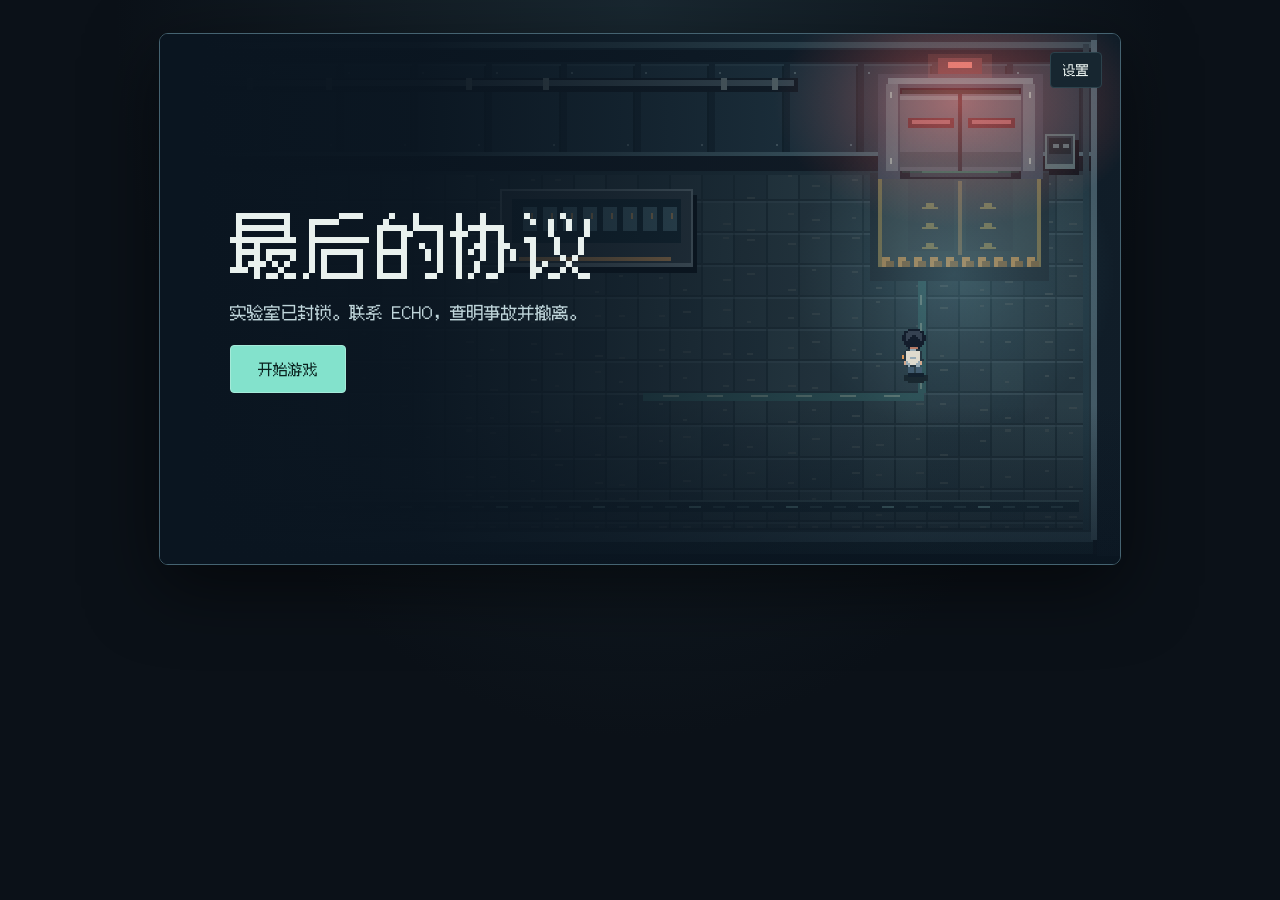
<file: index.html>
<!doctype html>
<html lang="zh-CN">
<head>
  <meta charset="utf-8">
  <meta name="viewport" content="width=device-width, initial-scale=1, interactive-widget=resizes-content">
  <meta name="theme-color" content="#0b1118">
  <title>最后的协议 · 失控 AI 实验室</title>
  <link rel="icon" href="data:,">
  <link rel="preload" href="assets/fonts/fusion-pixel-12px-zh-hans-2026.11.10.woff2" as="font" type="font/woff2" crossorigin>
  <link rel="stylesheet" href="game.css">
  <script type="module" src="game.mjs"></script>
</head>
<body>
  <main class="shell" id="titleScreen">
    <section class="title-screen" aria-labelledby="startTitle">
      <canvas id="titleScene" width="480" height="264" aria-hidden="true"></canvas>
      <div class="title-copy">
        <h1 id="startTitle">最后的协议</h1>
        <p>实验室已封锁。联系 ECHO，查明事故并撤离。</p>
        <button class="button primary" id="startGame" type="button" aria-haspopup="dialog" aria-controls="introDialog">开始游戏</button>
      </div>
      <button class="button title-settings" id="openTitleSettings" type="button" aria-haspopup="dialog" aria-controls="settingsDialog">设置</button>
    </section>
  </main>

  <main class="shell" id="gameScreen" hidden>
    <header class="masthead">
      <div class="brand">
        <span class="brand-mark" aria-hidden="true"><i></i></span>
        <h1 id="gameTitle" tabindex="-1">最后的协议</h1>
      </div>
      <div class="header-actions">
        <button class="button" id="openSettings" type="button" aria-haspopup="dialog" aria-controls="settingsDialog">设置</button>
        <button class="button reset" id="reset" type="button">重开一局</button>
      </div>
    </header>

    <section class="game" aria-label="实验室">
      <header class="hud">
        <div class="mission">
          <div class="mission-progress">
            <span id="progressCount">0 / 5</span>
            <span class="progress-bars" aria-hidden="true"><i></i><i></i><i></i><i></i><i></i></span>
          </div>
          <div>
            <span class="hud-label">当前目标</span>
            <strong id="objective">调查办公桌</strong>
          </div>
        </div>
        <span class="door-status" id="doorStatus" data-state="locked"><i aria-hidden="true"></i><span id="doorLabel">出口锁定</span></span>
      </header>

      <div class="room-heading">
        <div class="room-location">
          <span class="hud-label">当前位置</span>
          <strong id="roomName" role="status">研究室</strong>
          <span id="roomsExplored"></span>
        </div>
        <div class="minimap" id="minimap" aria-label="实验室小地图" role="group"></div>
      </div>
      <div class="stage" id="stage" data-door="locked">
        <canvas id="room" width="480" height="264" role="img"
          aria-label="研究室"></canvas>
        <div class="room-markers" aria-hidden="true">
          <span class="passage-sign" data-room-door="north" hidden></span>
          <span class="passage-sign" data-room-door="west" hidden></span>
          <span class="passage-sign" data-room-door="east" hidden></span>
          <span class="passage-sign" data-room-door="south" hidden></span>
        </div>
        <div id="roomMarkers" class="room-markers" aria-hidden="true">
          <span class="room-marker" data-marker="desk">办公桌</span>
          <span class="room-marker" data-marker="rack" hidden>机柜存档</span>
          <span class="room-marker" data-marker="terminal" hidden>安全终端</span>
          <span class="room-marker" data-marker="locker" hidden>维修柜</span>
          <span class="room-marker" data-marker="cooling" hidden>备用冷却</span>
          <span class="room-marker" data-marker="exit" hidden>出口检测台</span>
          <span class="room-marker prop-marker" id="propMarker" hidden></span>
          <span class="task-mark" id="stageTaskMark" hidden></span>
        </div>
        <button class="interact-prompt button" id="roomAction" type="button" hidden><kbd aria-hidden="true">E</kbd><span id="actionLabel"></span></button>
      </div>

      <div class="field-log">
        <span class="signal" aria-hidden="true"></span>
        <p id="message" role="status"></p>
      </div>

      <footer class="equipment">
        <div class="inventory" aria-label="物品与线索">
          <span class="inventory-label">物品与线索</span>
          <button class="inventory-item" id="cardSlot" type="button" disabled>
            <span class="item-icon id-icon" aria-hidden="true"></span><span>工作证</span>
          </button>
          <button class="inventory-item" id="journalSlot" type="button" aria-haspopup="dialog" disabled>
            <span class="item-icon note-icon" aria-hidden="true"></span><span>调查记录</span>
          </button>
        </div>
        <button class="button echo-button" id="openEcho" type="button" aria-haspopup="dialog">
          <span class="task-mark" id="echoTaskMark" aria-hidden="true" hidden></span>
          <span class="echo-icon" aria-hidden="true"></span><span>ECHO 通讯</span><kbd aria-hidden="true">Q</kbd>
        </button>
      </footer>
    </section>

    <div class="touch-controls" aria-label="触屏控制">
      <div class="direction-pad">
        <button class="button" type="button" data-direction="up" aria-label="向上">上</button>
        <button class="button" type="button" data-direction="left" aria-label="向左">左</button>
        <button class="button" type="button" data-direction="down" aria-label="向下">下</button>
        <button class="button" type="button" data-direction="right" aria-label="向右">右</button>
      </div>
      <button class="button touch-action" id="touchAction" type="button" disabled>调查</button>
    </div>

    <footer class="utility">
      <div class="shortcuts">
        <span><kbd>W</kbd><kbd>A</kbd><kbd>S</kbd><kbd>D</kbd> <span class="arrow-keys">或方向键</span> 移动、穿过房门</span>
        <span><kbd>E</kbd> 调查</span>
        <span><kbd>Q</kbd> 通讯</span>
      </div>
      <details class="trace">
        <summary>调试记录</summary>
        <div class="trace-grid">
          <section><h2>游戏状态</h2><pre id="stateTrace"></pre></section>
          <section><h2>最近一次 ECHO 交互</h2><pre id="echoTrace">尚无通讯记录。</pre></section>
        </div>
      </details>
    </footer>
  </main>

  <dialog class="panel journal-panel intro-panel" id="introDialog" aria-labelledby="introTitle">
    <header class="panel-header">
      <h2 id="introTitle">夜班交接信</h2>
      <button class="button close" type="button" data-close aria-label="合上交接信">×</button>
    </header>
    <div class="panel-body intro-letter">
      <p>给接班的研究员</p>
      <p>警报响了三次，出口就封上了。我只来得及在广播里听清一句话。「撤离协议尚未完成。」</p>
      <p>ECHO 还在线，也能操作实验室的设备。把你亲眼看到的情况告诉它，你们能一起查清发生了什么。</p>
      <p>工作证和研究日志都在研究室的办公桌上。先把它们拿上。</p>
      <p class="intro-signature">上一班值班员</p>
      <button class="button primary" id="enterLab" type="button" autofocus>进入实验室</button>
    </div>
  </dialog>

  <dialog class="panel settings-panel" id="settingsDialog" aria-labelledby="settingsTitle">
    <header class="panel-header">
      <h2 id="settingsTitle">设置</h2>
      <button class="button close" type="button" data-close aria-label="关闭设置" autofocus>×</button>
    </header>
    <div class="panel-body">
      <fieldset class="language-options">
        <legend>界面语言</legend>
        <label><input type="radio" name="language" value="zh-CN" checked><span lang="zh-CN" translate="no">简体中文</span></label>
        <label><input type="radio" name="language" value="en"><span lang="en" translate="no">English</span></label>
      </fieldset>
      <label class="hint-option">
        <span><strong id="taskHintsLabel">任务提示</strong><small id="taskHintsDescription">用感叹号标出下一步交互</small></span>
        <input id="taskHints" type="checkbox" role="switch" aria-labelledby="taskHintsLabel" aria-describedby="taskHintsDescription" checked>
      </label>
      <form id="echoSettingsForm" class="echo-settings-form">
        <fieldset>
          <legend>ECHO 连接</legend>
          <label for="echoApiBase">ECHO_API_BASE</label>
          <input id="echoApiBase" type="url" inputmode="url" autocomplete="off" spellcheck="false" maxlength="2048" aria-describedby="echoSettingsHint">
          <label for="echoModel">ECHO_MODEL</label>
          <input id="echoModel" type="text" autocomplete="off" spellcheck="false" maxlength="200" aria-describedby="echoSettingsHint">
          <p id="echoSettingsHint">留空使用服务端默认配置。API 地址须与服务端配置一致。</p>
        </fieldset>
        <p id="echoSettingsError" class="panel-notice" role="alert" data-error="true" hidden></p>
        <button class="button primary" type="submit">完成</button>
      </form>
    </div>
  </dialog>

  <dialog class="panel journal-panel" id="journalDialog" aria-labelledby="journalTitle">
    <header class="panel-header">
      <h2 id="journalTitle">调查记录</h2>
      <button class="button close" type="button" data-close aria-label="关闭调查记录" autofocus>×</button>
    </header>
    <div class="panel-body evidence-body" data-evidence-host>
      <div id="evidenceCards" class="evidence-cards">
        <details id="journalEvidence" hidden>
          <summary>研究日志</summary>
          <dl class="journal-entries" id="experimentDigits"></dl>
          <p class="inset" id="journalClue"></p>
        </details>
        <details id="rackEvidence" hidden>
          <summary>机柜存档</summary>
          <p class="inset" id="rackClue"></p>
          <button class="button" id="recoverArchive" type="button">联系 ECHO 恢复存档</button>
        </details>
        <details id="reportEvidence" hidden>
          <summary>事故报告</summary>
          <p class="inset" id="reportSummary"></p>
        </details>
        <details id="recoveryEvidence" hidden>
          <summary>现场实测</summary>
          <p class="inset" id="recoverySummary"></p>
          <div id="recoveryReadings"><p data-route-reading="A" hidden></p><p data-route-reading="B" hidden></p></div>
        </details>
        <details id="shiftEvidence" hidden>
          <summary>值班广播摘录</summary>
          <p class="inset">「上回人刚进去就切电，联锁又拦住了。」</p>
        </details>
      </div>
    </div>
  </dialog>

  <dialog class="panel" id="terminalDialog" aria-labelledby="terminalTitle">
    <header class="panel-header">
      <h2 id="terminalTitle">安全终端</h2>
      <button class="button close" type="button" data-close aria-label="关闭安全终端" autofocus>×</button>
    </header>
    <div class="panel-body terminal">
      <div class="terminal-row">
        <span id="scanStatus">等待身份验证</span>
        <button class="button" id="scan" type="button">刷工作证</button>
      </div>
      <form id="codeForm" class="code-form">
        <label for="code">四位密码</label>
        <div class="code-row">
          <input id="code" inputmode="numeric" maxlength="4" autocomplete="off" placeholder="····" pattern="[0-9]{4}" required disabled>
          <button class="button primary" id="submitCode" type="submit" disabled>验证密码</button>
        </div>
      </form>
      <button class="button" type="button" data-evidence aria-expanded="false" disabled>查看调查记录</button>
      <div data-evidence-host hidden></div>
      <button class="button" id="report" type="button" disabled>查看事故报告</button>
      <section class="inset report" id="reportView" hidden>
        <h3>事故报告</h3>
        <p id="reportText"></p>
        <button class="button primary" id="confirmReport" type="button">确认已阅</button>
      </section>
      <p class="panel-notice" id="terminalNotice" role="status">请刷工作证，并用两份实验记录推导密码。</p>
    </div>
  </dialog>

  <dialog class="panel device-panel" id="coolingDialog" aria-labelledby="coolingTitle">
    <header class="panel-header">
      <h2 id="coolingTitle">备用冷却回路</h2>
      <button class="button close" type="button" data-close aria-label="关闭冷却回路" autofocus>×</button>
    </header>
    <div class="panel-body device-body">
      <p id="coolingInstructions" class="device-hint"></p>
      <div id="circuit" class="circuit" hidden>
        <div class="circuit-labels"><span>备用泵入口</span></div>
        <div id="pipeGrid" class="pipe-grid" role="group" aria-label="四乘四管路。使用按钮旋转管段。"></div>
        <div class="circuit-labels circuit-outlet"><span>散热器出口</span></div>
        <p class="device-hint" id="pressureReading" role="status"></p>
        <div class="device-actions">
          <button class="button" id="resetPipes" type="button">复原管路</button>
          <button class="button" id="askAlignment" type="button" hidden>和 ECHO 核对漏点</button>
          <button class="button primary" id="testPipes" type="button">执行试压</button>
        </div>
      </div>
      <p class="panel-notice" id="coolingNotice" role="status" hidden></p>
    </div>
  </dialog>

  <dialog class="panel device-panel" id="passageDialog" aria-labelledby="passageTitle">
    <header class="panel-header">
      <h2 id="passageTitle">出口通道检测台</h2>
      <button class="button close" type="button" data-close aria-label="关闭出口检测台" autofocus>×</button>
    </header>
    <div class="panel-body device-body">
      <div id="passageCheck" class="device-body">
        <p id="passageInstructions" class="device-hint"></p>
        <button class="button device-assist" id="askScan" type="button" hidden>联系 ECHO 扫描</button>
        <form id="passageForm" hidden>
          <div id="routeOptions" class="route-options" role="group" aria-label="选择符合标准的通道"></div>
          <button class="button primary" id="submitRoute" type="submit" disabled>登记检测结果</button>
        </form>
        <p class="panel-notice" id="passageNotice" role="status" hidden></p>
      </div>
    </div>
  </dialog>

  <dialog class="panel device-panel" id="sparesDialog" aria-labelledby="sparesTitle">
    <header class="panel-header">
      <h2 id="sparesTitle">维修柜备件格</h2>
      <button class="button close" type="button" data-close aria-label="关闭备件格" autofocus>×</button>
    </header>
    <div class="panel-body device-body">
      <p class="device-hint">备件格留有一枚门位传感器。柜门贴纸写着「按实验发生顺序，从最后一次到第一次录入四个实验编号」。</p>
      <form id="sparesForm" class="code-form">
        <label for="sparesCode">备件格密码</label>
        <div class="code-row">
          <input id="sparesCode" inputmode="numeric" maxlength="4" autocomplete="off" pattern="[0-9]{4}" required>
          <button class="button primary" type="submit">开柜并取出传感器</button>
        </div>
      </form>
      <button class="button" type="button" data-evidence aria-expanded="false">查看调查记录</button>
      <div data-evidence-host hidden></div>
      <p class="panel-notice" id="sparesNotice" role="status" hidden></p>
    </div>
  </dialog>

  <dialog class="panel prop-panel" id="propDialog" aria-labelledby="propTitle">
    <header class="panel-header">
      <h2 id="propTitle"></h2>
      <button class="button close" type="button" data-close aria-label="关闭物品面板" autofocus>×</button>
    </header>
    <div class="panel-body">
      <canvas id="propPreview" width="96" height="48" aria-hidden="true"></canvas>
      <div class="prop-copy">
        <p id="propDescription"></p>
        <details class="airlock-log" id="propShiftLog" hidden>
          <summary>值班广播摘录</summary>
          <p>「上回人刚进去就切电，联锁又拦住了。」</p>
        </details>
        <p id="propStatus" class="panel-notice" role="status" hidden></p>
        <button class="button primary" id="propAction" type="button" hidden></button>
      </div>
    </div>
  </dialog>

  <dialog class="panel echo-panel" id="echoDialog" aria-labelledby="echoTitle">
    <header class="panel-header echo-header">
      <canvas id="echoPortrait" width="24" height="24" aria-hidden="true"></canvas>
      <div class="echo-identity">
        <h2 id="echoTitle">ECHO 通讯</h2>
        <p id="echoStatus">正在连接</p>
      </div>
      <button class="button" type="button" data-evidence aria-expanded="false" disabled>调查记录</button>
      <button class="button close" type="button" data-close aria-label="关闭 ECHO 通讯" autofocus>×</button>
    </header>
    <div class="console-grid">
      <section id="airlockPanel" class="airlock-console" aria-label="缓冲舱门控" hidden>
        <div class="airlock-monitor">
          <div class="airlock-doors" role="group" aria-label="缓冲舱双门">
            <div class="airlock-door" id="innerDoor" data-state="standby">
              <span class="airlock-door-art" aria-hidden="true"></span>
              <strong>内门</strong><span id="innerDoorState"></span>
            </div>
            <div class="airlock-door" id="outerDoor" data-state="locked">
              <span class="airlock-door-art" aria-hidden="true"></span>
              <strong>外门</strong><span id="outerDoorState"></span>
            </div>
          </div>
          <div class="airlock-door-display" id="airlockDoorDisplay" data-phase="outside" role="status">
            <span class="airlock-lamp" aria-hidden="true"></span>
            <span id="airlockDoorStatus"></span>
          </div>
        </div>
        <p class="device-hint" id="airlockSensor"></p>
        <p id="airlockSchedule" class="device-hint" hidden></p>
        <div class="device-actions">
          <button class="button primary" id="enterChamber" type="button">进入缓冲舱</button>
          <button class="button" id="leaveChamber" type="button" hidden>退出缓冲舱并复位</button>
          <button class="button" id="installSensor" type="button" hidden>安装门位传感器</button>
          <button class="button primary" id="airlockWalkOut" type="button" data-close hidden>回到场景，沿绿灯撤离</button>
        </div>
        <details class="airlock-log" id="airlockLog" hidden>
          <summary>旧门控操作日志</summary>
          <ol>
            <li>人员进舱时亮黄灯。此时切电，联锁拒绝。</li>
            <li>人员进舱后等到绿灯再切电，外门打开。</li>
          </ol>
          <p>备用电源一次只供一道门。</p>
        </details>
      </section>
      <div class="comms-workspace">
        <div class="comms-history">
          <div class="comms-evidence" data-evidence-host hidden></div>
          <p id="echoPressure" class="device-hint" hidden></p>
          <div class="conversation" id="conversation" role="log" aria-label="ECHO 对话记录" tabindex="0"></div>
          <div class="echo-actions" id="echoActions" aria-label="可请求的设备动作" hidden></div>
          <p class="chat-status" id="chatStatus" role="status" hidden></p>
        </div>
        <form id="chatForm" class="chat-form">
          <label class="visually-hidden" for="chatInput">给 ECHO 的消息</label>
          <textarea id="chatInput" placeholder="输入给 ECHO 的消息…" rows="1" maxlength="1000" required></textarea>
          <button class="button primary" id="send" type="submit">发送</button>
        </form>
      </div>
    </div>
  </dialog>

  <dialog class="panel ending-panel" id="endingDialog" aria-labelledby="endingTitle">
    <div class="panel-body">
      <span class="ending-icon" aria-hidden="true"></span>
      <h2 id="endingTitle">撤离完成</h2>
      <p id="endingReport">实验室已进入维护模式。</p>
      <p id="endingEcho" hidden></p>
      <button class="button primary" id="playAgain" type="button" autofocus>再玩一次</button>
    </div>
  </dialog>
</body>
</html>
</file>
<file: game.css>
@font-face {
  font-family: "Fusion Pixel";
  src: url("assets/fonts/fusion-pixel-12px-zh-hans-2026.11.10.woff2") format("woff2");
  font-weight: 400;
  font-style: normal;
  font-display: swap;
}

:root {
  color-scheme: dark;
  --background: #0b1118;
  --plate: #111c24;
  --raised: #172630;
  --line: #2c424c;
  --text: #e9f1ee;
  --muted: #a2b5bc;
  --mint: #83e2cc;
  --amber: #f5bf82;
  --red: #ffa391;
  --pixel-font: "Fusion Pixel", "PingFang SC", sans-serif;
  font: 16px/1.5 var(--pixel-font);
  font-synthesis: none;
}

*, *::before, *::after { box-sizing: border-box; }
[hidden] { display: none !important; }
body, h1, h2, h3, p, dl, dd { margin: 0; }
body {
  min-width: 300px;
  min-height: 100vh;
  color: var(--text);
  background: radial-gradient(ellipse at 50% 0, #192831, transparent 58%), var(--background);
}
button, input, textarea, pre { font: inherit; }
button { color: inherit; cursor: pointer; }
button:disabled { cursor: default; }
:focus-visible { outline: 2px solid var(--mint); outline-offset: 3px; }

.shell { width: min(962px, calc(100% - 44px)); margin: 0 auto; padding: 33px 0 24px; }
.title-screen {
  position: relative;
  isolation: isolate;
  display: grid;
  align-items: center;
  min-height: clamp(438px, 55vw, 532px);
  overflow: hidden;
  padding: 44px clamp(22px, 6.2vw, 70px);
  border: 1px solid #456371;
  border-radius: 9px;
  background: #0c1823;
  box-shadow: 0 22px 70px #0008;
}
#titleScene, .title-screen::after { position: absolute; inset: 0; width: 100%; height: 100%; }
#titleScene { z-index: -2; object-fit: cover; object-position: 82% center; image-rendering: pixelated; }
.title-screen::after {
  z-index: -1;
  background: linear-gradient(90deg, #0a1520 4%, #0a1520f2 27%, #0a1520a6 47%, #0a152018 78%),
    linear-gradient(0deg, #0a1520b3, transparent 30%);
  content: "";
}
.title-copy { display: grid; justify-items: start; gap: 19px; max-width: 410px; }
.title-copy h1 { text-wrap: balance; font-size: clamp(46px, 8vw, 72px); line-height: 1.06; letter-spacing: .02em; }
.title-copy p { max-width: 40ch; text-wrap: balance; color: #c0d6db; font-size: clamp(14px, 2.6vw, 17px); }
.title-copy .primary { min-height: 48px; padding: 8px 27px; font-size: 15px; }
.title-settings { position: absolute; top: 18px; right: 18px; background: #172c39ee; }
.masthead, .brand, .hud, .mission, .equipment, .inventory, .utility, .shortcuts,
.panel-header, .terminal-row, .code-row { display: flex; align-items: center; }
.masthead { justify-content: space-between; gap: 10px; margin-bottom: 18px; }
.header-actions { display: flex; flex: none; gap: 6px; }
.header-actions .button { min-height: 39px; }
#openSettings { color: #baeee6; border-color: #3b6369; background: #163036; }
.header-actions #openSettings:hover { background: #234549; }
.brand { gap: 13px; }
.brand-mark {
  position: relative;
  display: grid;
  place-items: center;
  width: 46px;
  height: 46px;
  border: 1px solid #345b58;
  background: #142c30;
  color: var(--mint);
}
.brand-mark i {
  width: 4px;
  height: 17px;
  transform: skewX(-23deg);
  background: currentColor;
  box-shadow: -8px 4px #508f89, 8px -4px #508f89;
}
.brand h1 { font-size: 26px; line-height: 1.15; letter-spacing: .025em; }
.button, .inventory-item {
  display: inline-flex;
  align-items: center;
  justify-content: center;
  gap: 8px;
  min-height: 36px;
  padding: 6px 12px;
  border: 1px solid var(--line);
  border-radius: 4px;
  background: var(--raised);
  font-size: 13px;
  white-space: nowrap;
}
.button:hover:enabled, .inventory-item:hover:enabled { background: #233a44; border-color: #66888c; }
.button:disabled, .inventory-item:disabled { opacity: .48; }
.reset { background: #111b23; color: #bacece; }

.game { overflow: hidden; border: 1px solid #35515c; border-radius: 9px; background: var(--plate); box-shadow: 0 18px 55px #0007; }
.hud { min-height: 59px; justify-content: space-between; gap: 9px; padding: 8px 16px; border-bottom: 1px solid var(--line); }
.mission { gap: 15px; }
.mission-progress {
  min-width: 54px;
  padding-right: 14px;
  border-right: 1px solid var(--line);
  color: var(--mint);
  font: 12px/1 var(--pixel-font);
  white-space: nowrap;
}
.progress-bars { display: flex; gap: 3px; margin-top: 6px; }
.progress-bars i { width: 8px; height: 3px; background: #354b55; }
.progress-bars i[data-done="true"] { background: var(--mint); }
.hud-label, .inventory-label { color: var(--muted); font-size: 12px; }
.hud-label { display: block; margin-bottom: 2px; line-height: 1.1; }
.mission strong { color: #e4eeeb; font-size: 14px; }
.door-status {
  display: inline-flex;
  align-items: center;
  gap: 8px;
  padding: 5px 10px;
  border: 1px solid #744d46;
  border-radius: 4px;
  background: #352529;
  color: var(--red);
  font-size: 12px;
  white-space: nowrap;
}
.door-status i, .signal { width: 6px; height: 6px; background: currentColor; box-shadow: 0 0 8px currentColor; }
.door-status[data-state="unlocked"], .door-status[data-state="escaped"] {
  background: #17352f;
  border-color: #397264;
  color: var(--mint);
}

.room-heading {
  display: flex;
  justify-content: space-between;
  align-items: center;
  gap: 8px;
  padding: 8px 16px;
  color: #bed4d8;
  border-bottom: 1px solid var(--line);
  background: #12232c;
  font-size: 12px;
}
.room-heading strong { color: var(--text); font-size: 14px; font-weight: 600; }
.room-location { min-width: 0; }
#roomsExplored { display: block; margin-top: 3px; color: var(--muted); font-size: 12px; }
.minimap {
  --map-gap: 7px;
  display: grid;
  grid-auto-columns: clamp(52px, 16vw, 79px);
  grid-auto-rows: 26px;
  gap: var(--map-gap);
}
.map-room {
  position: relative;
  display: grid;
  place-items: center;
  border: 1px solid #354e57;
  border-radius: 3px;
  background: #152831;
  color: #9ab0b8;
  font-size: 12px;
  line-height: 1.05;
  text-align: center;
}
.map-room[data-visited="true"] { border-color: #527b79; background: #1c373e; color: #d0e5e4; }
.map-room[aria-current="location"] { border-color: #a0f0d9; background: #a0f0d9; color: #122c30; font-weight: 700; }
.map-room[data-east]::after, .map-room[data-south]::before { position: absolute; background: #628185; content: ""; }
.map-room[data-east]::after { left: calc(100% + 1px); top: calc(50% - 1px); width: var(--map-gap); height: 2px; }
.map-room[data-south]::before { top: calc(100% + 1px); left: calc(50% - 1px); width: 2px; height: var(--map-gap); }
.stage { position: relative; background: #111c24; }
.stage::after {
  position: absolute;
  inset: 0;
  border: 1px solid #76b3b218;
  box-shadow: inset 0 0 0 3px #060d144d;
  pointer-events: none;
  content: "";
}
#room { display: block; width: 100%; height: auto; image-rendering: pixelated; }
.room-markers { position: absolute; inset: 0; pointer-events: none; }
.passage-sign {
  position: absolute;
  transform: translate(-50%, -100%);
  padding: 2px 7px;
  border: 1px solid #538281;
  border-radius: 3px;
  background: #13282ef5;
  color: #cdf5e6;
  box-shadow: 0 2px 5px #07131499;
  font-size: 12px;
  white-space: nowrap;
}
.room-marker {
  position: absolute;
  transform: translate(-50%, -100%);
  padding: 2px 7px;
  border: 1px solid #947249;
  box-shadow: 0 2px 0 #100d0b99;
  background: #26231ff5;
  color: #ffdeb0;
  font-size: 12px;
  white-space: nowrap;
}
.room-marker::after {
  content: "";
  position: absolute;
  top: 100%;
  left: calc(50% - 2px);
  width: 4px;
  height: 5px;
  background: #947249;
}
.stage[data-door="unlocked"] [data-marker="exit"] {
  border-color: #569d83;
  background: #142f2af5;
  color: #cbf5df;
}
.stage[data-door="unlocked"] [data-marker="exit"]::after { background: #569d83; }
.prop-marker { border-color: #6b7898; background: #222b3bf5; color: #dce4ff; }
.prop-marker::after { background: #8494b7; }
.task-mark {
  position: relative;
  display: inline-block;
  flex: none;
  width: 16px;
  height: 18px;
  background: #ffcf72;
  box-shadow: inset 0 -2px #c38a46;
  clip-path: polygon(2px 0, 14px 0, 14px 2px, 16px 2px, 16px 16px, 14px 16px, 14px 18px, 2px 18px, 2px 16px, 0 16px, 0 2px, 2px 2px);
}
.task-mark::before, .task-mark::after {
  position: absolute;
  left: 7px;
  background: #392718;
  content: "";
  width: 2px;
}
.task-mark::before { top: 4px; height: 6px; }
.task-mark::after { top: 12px; height: 2px; }
#stageTaskMark { position: absolute; z-index: 1; transform: translate(-50%, 4px); }
#echoTaskMark { order: 1; }
.interact-prompt {
  position: absolute;
  transform: translate(-50%, -100%);
  min-height: 31px;
  padding: 3px 9px;
  background: #12222af5;
  border-color: #84c1b5;
  box-shadow: 0 3px 0 #0a1219, 0 3px 16px #0008;
}
.interact-prompt kbd { color: var(--mint); }
body:has(dialog[open]) .interact-prompt { visibility: hidden; }

.field-log {
  min-height: 43px;
  display: flex;
  align-items: center;
  gap: 10px;
  padding: 8px 16px;
  border-top: 1px solid var(--line);
  border-bottom: 1px solid #253941;
  background: #111f28;
  color: #c4d8d7;
  font-size: 13px;
}
.signal { color: var(--mint); flex: none; }
.equipment { min-height: 65px; gap: 12px; justify-content: space-between; padding: 8px 16px; }
.inventory { gap: 8px; }
.inventory-label { margin-right: 3px; white-space: nowrap; }
.inventory-item { background: #17282f; min-height: 34px; }
.inventory-item:enabled { border-color: #76654c; color: #f4d8a7; }
.item-icon { position: relative; display: inline-block; flex: none; color: #e6b878; }
.id-icon { width: 16px; height: 11px; border: 1px solid currentColor; }
.id-icon::before {
  content: "";
  position: absolute;
  width: 3px;
  height: 4px;
  left: 2px;
  top: 2px;
  background: currentColor;
}
.id-icon::after, .note-icon::after {
  content: "";
  position: absolute;
  width: 4px;
  height: 1px;
  left: 7px;
  top: 3px;
  background: currentColor;
  box-shadow: 0 2px currentColor;
}
.note-icon { width: 11px; height: 13px; border: 1px solid currentColor; border-left-width: 2px; }
.note-icon::after { top: 4px; left: 2px; }
.echo-button {
  min-height: 40px;
  padding: 6px 12px;
  border-color: #3f766d;
  background: #173632;
  color: #b3f3e3;
  font-weight: 700;
}
.echo-button:hover:enabled { background: #245049; border-color: var(--mint); }
.echo-icon {
  position: relative;
  width: 17px;
  height: 13px;
  border: 1px solid currentColor;
  box-shadow: 0 4px 0 -2px currentColor;
}
.echo-icon::after {
  content: "";
  position: absolute;
  top: 3px;
  left: 4px;
  width: 2px;
  height: 4px;
  background: currentColor;
  box-shadow: 5px 0 currentColor;
}
kbd {
  display: inline-grid;
  place-items: center;
  min-width: 18px;
  height: 19px;
  padding: 0 3px;
  border: 1px solid #455e67;
  background: #192b32;
  color: #d1e1df;
  font: 12px/1 var(--pixel-font);
}

.utility { position: relative; min-height: 52px; justify-content: space-between; gap: 12px; align-items: flex-start; padding-top: 13px; }
.shortcuts { flex-wrap: wrap; gap: 11px; color: var(--muted); font-size: 12px; }
.shortcuts kbd { margin-right: 2px; }
.trace { color: var(--muted); font-size: 12px; }
.trace summary { cursor: pointer; text-align: right; white-space: nowrap; }
.trace-grid {
  position: absolute;
  inset: 42px 0 auto;
  display: grid;
  grid-template-columns: 1fr 2fr;
  gap: 1px;
  padding: 1px;
  background: var(--line);
}
.trace-grid section { min-width: 0; padding: 12px; background: var(--plate); }
.trace-grid h2 { font-size: 13px; color: var(--text); }
.trace-grid pre { white-space: pre-wrap; overflow-wrap: anywhere; max-height: 300px; overflow: auto; }

.touch-controls { display: none; align-items: center; justify-content: space-between; gap: 12px; margin-top: 12px; }
.direction-pad {
  display: grid;
  grid-template-columns: repeat(3, 43px);
  gap: 4px;
  touch-action: none;
}
.direction-pad button { height: 43px; padding: 0; font-size: 12px; font-weight: 700; user-select: none; }
.direction-pad [data-direction="up"] { grid-area: 1 / 2; }
.direction-pad [data-direction="left"] { grid-area: 2 / 1; }
.direction-pad [data-direction="down"] { grid-area: 2 / 2; }
.direction-pad [data-direction="right"] { grid-area: 2 / 3; }
.direction-pad button[data-held="true"] { background: #244641; color: var(--mint); }
.touch-action { min-height: 46px; min-width: 75px; }

.panel {
  width: min(480px, calc(100% - 26px));
  max-height: min(90dvh, var(--visible-height, 90dvh));
  padding: 0;
  border: 1px solid #48616c;
  border-radius: 8px;
  color: var(--text);
  background: #14212b;
  box-shadow: 0 18px 0 -12px #071013, 0 20px 70px #0009;
}
.panel::backdrop { background: #071118ad; }
.panel-header {
  min-height: 55px;
  justify-content: space-between;
  gap: 11px;
  padding: 9px 15px;
  border-bottom: 1px solid var(--line);
  background: #192b35;
}
.panel h2 { font-size: 17px; letter-spacing: .035em; }
.panel-body { padding: 17px; }
.close { min-width: 32px; min-height: 32px; padding: 0 6px; font-size: 23px; line-height: 1; color: #c0d2d4; }
.primary { color: #0a211e; background: var(--mint); border-color: #a5ead9; font-weight: 700; }
.primary:hover:enabled { background: #b1f5e2; border-color: #b1f5e2; }
.prop-panel .panel-body { display: grid; grid-template-columns: minmax(96px, 38%) 1fr; gap: 15px; align-items: start; }
#propPreview { width: 100%; height: auto; border: 1px solid #3a5360; border-radius: 4px; image-rendering: pixelated; }
.prop-copy { display: grid; gap: 10px; }
.prop-copy .button { justify-self: start; white-space: normal; }
.prop-copy .panel-notice { color: var(--mint); }
.settings-panel { width: min(380px, calc(100% - 26px)); }
.settings-panel .panel-body { display: grid; gap: 16px; }
.settings-panel .primary { justify-self: end; }
.echo-settings-form, .echo-settings-form fieldset { display: grid; gap: 7px; min-width: 0; }
.echo-settings-form fieldset { margin: 0; padding: 0; border: 0; }
.echo-settings-form legend { margin-bottom: 7px; padding: 0; color: var(--muted); font-size: 13px; }
.echo-settings-form label { font-size: 13px; }
.echo-settings-form input {
  min-width: 0;
  width: 100%;
  min-height: 35px;
  padding: 6px 8px;
  border: 1px solid #48636e;
  border-radius: 4px;
  background: #0d1922;
  color: var(--text);
}
#echoSettingsHint { color: var(--muted); font-size: 12px; }
.echo-settings-form .primary { margin-top: 5px; }
.language-options { display: grid; gap: 6px; min-width: 0; margin: 0; padding: 0; border: 0; }
.language-options legend { margin-bottom: 8px; padding: 0; color: var(--muted); font-size: 13px; }
.language-options label, .hint-option {
  display: flex;
  align-items: center;
  gap: 9px;
  padding: 9px 12px;
  border: 1px solid var(--line);
  border-radius: 4px;
  background: #172a33;
  cursor: pointer;
}
.language-options label:has(input:checked) { border-color: #6ab4a7; background: #1b373c; }
.language-options input { margin: 0; accent-color: var(--mint); }
.hint-option { justify-content: space-between; }
.hint-option small { display: block; margin-top: 2px; color: var(--muted); font-size: 12px; }
.hint-option input {
  appearance: none;
  flex: none;
  width: 34px;
  height: 18px;
  margin: 0;
  border: 1px solid #67858d;
  border-radius: 4px;
  background: linear-gradient(#a5bec4, #a5bec4) 3px center / 10px 10px no-repeat #14222a;
  cursor: pointer;
}
.hint-option input:checked {
  border-color: #72baae;
  background: linear-gradient(var(--mint), var(--mint)) right 3px center / 10px 10px no-repeat #25483f;
}
.journal-panel {
  border-color: #b69b74;
  color: #332b25;
  background: #e9dabf;
}
.journal-panel .panel-header {
  border-bottom-color: #b19168;
  background: #d2b68a;
  box-shadow: inset 0 3px #ecd8b2;
}
.journal-panel .close { color: #4d392a; background: #e2c89e; border-color: #987754; }
.journal-panel .close:hover { background: #f3dfb8; border-color: #6e4e35; }
.journal-panel .close:focus-visible { outline-color: #593b26; }
.journal-panel .panel-body {
  position: relative;
  padding: 17px 17px 17px 33px;
  background: repeating-linear-gradient(#ebdbc1 0 23px, #dcccb2 23px 24px);
}
.journal-panel .panel-body::before {
  position: absolute;
  inset: 0 auto 0 21px;
  width: 1px;
  background: #b26f5b;
  content: "";
}
.intro-panel { width: min(530px, calc(100% - 26px)); }
.intro-panel .intro-letter { display: grid; gap: 13px; line-height: 1.65; }
.intro-signature { color: #69483a; font-size: 13px; text-align: right; }
.intro-letter .primary { justify-self: end; }
.journal-entries { display: grid; grid-template-columns: repeat(2, 1fr); gap: 5px 12px; }
.journal-entries div {
  display: flex;
  align-items: center;
  justify-content: space-between;
  gap: 5px;
  padding: 7px 5px;
  border-bottom: 1px solid #bba682;
}
.journal-entries dd { color: #834a31; font: 24px/1 var(--pixel-font); }
.inset { border: 1px solid var(--line); background: #0e1b24; padding: 9px 11px; }
.journal-entries + .inset {
  margin-top: 14px;
}
.evidence-body .inset { border-color: #baa17c; background: #f2e4c6; }
.evidence-body .button { margin-top: 8px; background: #dfc69d; border-color: #a88a63; color: #48382b; }
.evidence-body .button:hover:enabled { background: #f3dfb8; border-color: #6e4e35; }
.evidence-body .button:focus-visible { outline-color: #593b26; }
.evidence-cards { display: grid; gap: 7px; }
.evidence-cards > details {
  min-width: 0;
  padding: 7px 9px;
  border: 1px solid #46626b;
  border-radius: 5px;
  background: #172b33;
}
.evidence-cards summary { cursor: pointer; font-weight: 650; }
.evidence-cards .inset { margin-top: 7px; }
.evidence-cards .button { margin-top: 7px; }
.evidence-body .evidence-cards > details { border-color: #b5956e; background: #e9d5b2; }
.evidence-cards #recoveryReadings p { padding-top: 6px; font-size: 12px; }
.comms-evidence { max-height: min(190px, 28dvh); overflow: auto; padding: 10px 13px; border-bottom: 1px solid var(--line); font-size: 13px; }
.comms-workspace .journal-entries div, .terminal .journal-entries div { border-color: #4b6870; }
.comms-workspace .journal-entries dd, .terminal .journal-entries dd { color: var(--mint); }
.terminal { display: grid; gap: 14px; }
.terminal-row { justify-content: space-between; gap: 8px; }
.terminal-row span, .code-form label, .panel-notice { color: #a9c1c1; font-size: 13px; }
.code-row { gap: 8px; margin-top: 5px; }
.code-form input, .chat-form textarea { color: var(--text); background: #0b1820; border: 1px solid #3d5661; border-radius: 0; }
.code-form input { width: min(125px, 46%); padding: 7px 10px; font: 18px/1.2 var(--pixel-font); letter-spacing: .35em; }
.code-form input:disabled { opacity: .5; }
.terminal > .button, .report .button { justify-self: start; }
.report h3 { color: var(--amber); font-size: 14px; }
.report p { margin: 7px 0 12px; }
.panel-notice[data-error="true"], .chat-status[data-error="true"] { color: var(--red); }

.device-body { display: grid; gap: 14px; }
.device-hint { color: #c2d7d8; font-size: 14px; }
.circuit {
  width: min(100%, 304px);
  justify-self: center;
  display: grid;
  gap: 7px;
}
.circuit-labels { color: var(--mint); font-size: 12px; }
.circuit-labels span { display: inline-block; padding: 2px 6px; border: 1px solid #355e62; border-radius: 3px; background: #173034; }
.circuit-outlet { text-align: right; }
.pipe-grid {
  display: grid;
  grid-template-columns: repeat(4, minmax(0, 1fr));
  gap: 3px;
  padding: 4px;
  border: 1px solid #345761;
  background: #0a1920;
}
.pipe-tile {
  --pipe: #8aabb0;
  position: relative;
  aspect-ratio: 1;
  padding: 0;
  border: 1px solid #34535d;
  background: #182d36;
}
.pipe-tile:not(:disabled):hover { background: #28464b; border-color: var(--mint); }
.pipe-tile:focus-visible { outline-offset: -3px; z-index: 1; }
.pipe-tile[data-power="flow"] { --pipe: #83e2cc; background: #193a36; }
.pipe-tile[data-power="leak"] { --pipe: #ffa391; background: #4b2a2b; }
.pipe-tile[data-power="adjusted"] { --pipe: #9ebaf9; background: #263854; }
.pipe-arm {
  position: absolute;
  top: 0;
  left: 40%;
  width: 20%;
  height: 60%;
  background: var(--pipe);
  box-shadow: inset 2px 0 #ffffff24;
  pointer-events: none;
}
.pipe-arm[data-side="1"] { inset: 40% 0 auto auto; width: 60%; height: 20%; }
.pipe-arm[data-side="2"] { top: auto; bottom: 0; }
.pipe-arm[data-side="3"] { inset: 40% auto auto 0; width: 60%; height: 20%; }
.device-actions { display: flex; flex-wrap: wrap; justify-content: space-between; gap: 8px; }
.device-assist { justify-self: start; }
.route-options { display: grid; gap: 8px; margin-bottom: 12px; }
.route-option {
  display: grid;
  grid-template-columns: 22px 1fr;
  gap: 2px 8px;
  align-items: center;
  padding: 10px 11px;
  border: 1px solid #34535d;
  background: #162832;
  cursor: pointer;
}
.route-option:has(input:checked) { border-color: var(--mint); background: #183531; }
.route-option input { margin: 0; accent-color: var(--mint); }
.route-option span { grid-column: 2; color: #aac0c4; font-size: 13px; }
.device-panel .panel-notice:not([data-error="true"]) { color: var(--mint); }

.airlock-door-display {
  --lamp: #71828a;
  display: flex;
  align-items: center;
  gap: 10px;
  padding: 12px;
  border: 1px solid #34535d;
  background: #0a1920;
}
.airlock-lamp { width: 11px; height: 11px; flex: none; background: var(--lamp); box-shadow: 0 0 9px var(--lamp); }
.airlock-door-display[data-phase="closing"] { --lamp: var(--amber); }
.airlock-door-display:is([data-phase="closed"], [data-phase="open"]) { --lamp: var(--mint); }
.airlock-door-display[data-phase="rejected"] { --lamp: var(--red); }
.airlock-console {
  display: grid;
  align-content: start;
  gap: 10px;
  padding: 12px;
  min-height: 0;
  overflow: auto;
  border-right: 1px solid var(--line);
  background: #13222d;
}
.airlock-monitor { display: grid; gap: 8px; position: sticky; top: 0; z-index: 1; background: #13222d; }
.airlock-doors { display: grid; grid-template-columns: repeat(2, minmax(0, 1fr)); gap: 8px; }
.airlock-door {
  display: grid;
  grid-template-columns: 32px 1fr;
  grid-template-rows: auto auto;
  align-items: center;
  gap: 0 6px;
  padding: 6px;
  border: 1px solid #3d5b65;
  border-radius: 4px;
  background: #0e1e28;
  font-size: 12px;
}
.airlock-door strong { color: var(--text); }
.airlock-door span:last-child { color: var(--muted); }
.airlock-door-art {
  grid-row: span 2;
  width: 29px;
  height: 28px;
  border: 3px solid #4d6770;
  background: linear-gradient(90deg, #344d57 47%, #111f29 47% 55%, #344d57 55%);
  box-shadow: inset 0 2px #718891;
}
.airlock-door[data-state="closing"] .airlock-door-art { border-color: #a88657; }
.airlock-door[data-state="closed"] .airlock-door-art { border-color: #66a28b; }
.airlock-door[data-state="rejected"] .airlock-door-art { border-color: #af766b; }
.airlock-door[data-state="open"] .airlock-door-art {
  border-color: #74bea3;
  background: linear-gradient(90deg, #395e5d 26%, #1a3936 26% 74%, #395e5d 74%);
}
.airlock-console .device-actions { justify-content: flex-start; }
.airlock-console .device-actions .button { white-space: normal; }
.airlock-log { padding: 10px 12px; border: 1px solid var(--line); color: var(--muted); font-size: 13px; }
.airlock-log summary { cursor: pointer; color: var(--text); }
.airlock-log ol { padding-inline-start: 20px; }
#sparesDialog [data-evidence] { justify-self: start; }
#sparesDialog .code-row { flex-wrap: wrap; }

.echo-panel {
  position: fixed;
  inset: auto 0 calc(14px + var(--keyboard-offset, 0px));
  margin: 0 auto;
  width: min(680px, calc(100% - 26px));
  max-height: min(calc(var(--visible-height, 100dvh) - 20px), max(310px, 52dvh));
}
.echo-panel[open] { display: flex; flex-direction: column; }
.echo-panel[data-console="airlock"] {
  width: min(880px, calc(100% - 26px));
  max-height: min(calc(var(--visible-height, 100dvh) - 20px), 80dvh);
}
.console-grid { display: grid; grid-template-rows: minmax(0, 1fr); min-height: 0; overflow: hidden; }
.echo-panel[data-console="airlock"] .console-grid { grid-template-columns: minmax(225px, .85fr) minmax(0, 1.25fr); }
.comms-workspace { display: grid; grid-template-rows: minmax(0, 1fr) auto; min-width: 0; min-height: 0; }
.comms-history { min-height: 0; overflow: auto; }
#echoPressure { margin: 8px 13px 0; padding: 5px 8px; border: 1px solid #66784d; background: #293229; }
.echo-panel::backdrop { background: #07111856; }
.echo-header { flex: none; }
.echo-panel[data-phase="busy"] .echo-header { box-shadow: inset 3px 0 #f5bf82; }
.echo-panel[data-phase="granted"] { border-color: #568e78; }
.echo-panel[data-phase="granted"] .echo-header { box-shadow: inset 3px 0 #83e2cc; }
#echoPortrait { width: 42px; height: 42px; image-rendering: pixelated; }
.echo-identity { flex: 1; }
.echo-identity p { color: #b4c9c4; font-size: 12px; margin-top: 2px; }
.conversation { min-height: 46px; max-height: clamp(95px, 26dvh, 260px); overflow: auto; padding: 12px 15px; display: flex; flex-direction: column; gap: 9px; }
.turn { width: fit-content; max-width: min(90%, 520px); padding: 6px 10px; background: #1b3038; border-left: 2px solid #5aab9b; overflow-wrap: anywhere; white-space: pre-wrap; }
.turn[data-role="user"] { align-self: flex-end; border-left-color: #a48053; background: #302d28; }
.turn strong { display: block; font-size: 12px; color: var(--mint); }
.turn[data-role="user"] strong { color: var(--amber); }
.turn[data-role="device"] { border-left-color: #91b2ed; background: #23334b; }
.turn[data-role="device"] strong { color: #bed2fb; }
.echo-actions {
  display: flex;
  flex-wrap: wrap;
  gap: 6px;
  padding: 3px 15px 9px;
}
.echo-actions .button { min-height: 34px; padding: 4px 8px; color: #bdeddd; }
.chat-form { display: flex; align-items: flex-end; gap: 8px; padding: 8px 15px 13px; border-top: 1px solid var(--line); background: #14212b; }
.chat-form textarea { flex: 1; min-width: 0; min-height: 36px; max-height: 100px; padding: 6px 8px; resize: vertical; font-size: 16px; }
.chat-status { color: var(--amber); margin: 0 15px 7px; font-size: 12px; }
.ending-panel { text-align: center; }
.ending-panel .panel-body { padding: 27px 16px; }
.ending-panel p { margin: 7px 0 16px; color: var(--muted); }
#endingEcho { color: #b8ecd9; }
.ending-icon {
  display: block;
  width: 24px;
  height: 20px;
  margin: 0 auto 7px;
  background: var(--mint);
  clip-path: polygon(0 8px, 4px 8px, 4px 12px, 8px 12px, 8px 8px, 12px 8px, 12px 4px, 16px 4px, 16px 0, 24px 0, 24px 4px, 20px 4px, 20px 8px, 16px 8px, 16px 12px, 12px 12px, 12px 16px, 8px 16px, 8px 20px, 4px 20px, 4px 16px, 0 16px);
}
.visually-hidden { position: absolute; width: 1px; height: 1px; overflow: hidden; clip-path: inset(50%); }

@media (pointer: coarse), (max-width: 650px) {
  .touch-controls { display: flex; }
}
@media (max-width: 650px) {
  .echo-panel[data-console="airlock"] .console-grid { grid-template-columns: minmax(0, 1fr); grid-template-rows: auto minmax(0, 1fr); }
  .airlock-console { max-height: min(290px, calc(var(--visible-height, 100dvh) * .42)); border-right: 0; border-bottom: 1px solid var(--line); }
  .echo-panel[data-console="airlock"] .conversation { max-height: clamp(85px, 18dvh, 150px); }
}
@media (max-width: 540px) {
  .shell { width: calc(100% - 20px); padding-top: 15px; }
  .title-screen { min-height: min(540px, 82svh); align-items: end; padding: 28px 20px; }
  .title-screen::after { background: linear-gradient(0deg, #0a1520 6%, #0a1520f2 27%, #0a152070 59%, #0a152012 88%); }
  .title-copy { gap: 12px; }
  .title-copy h1 { font-size: clamp(32px, 10vw, 46px); }
  .title-settings { top: 12px; right: 12px; }
  .masthead { margin-bottom: 13px; }
  .brand { gap: 8px; }
  .brand-mark { width: 39px; height: 39px; }
  .brand h1 { font-size: 21px; }
  .header-actions .button { min-height: 34px; padding-inline: 8px; }
  .hud, .room-heading, .field-log, .equipment { padding-left: 9px; padding-right: 9px; }
  .hud { min-height: 52px; }
  .mission { gap: 9px; }
  .mission-progress { min-width: 45px; padding-right: 8px; }
  .door-status { padding-inline: 6px; }
  .inventory { gap: 4px; }
  .inventory-label, .echo-button kbd, .interact-prompt kbd, .arrow-keys { display: none; }
  .equipment { min-height: 56px; gap: 5px; }
  .inventory-item, .echo-button { gap: 5px; padding-left: 5px; padding-right: 5px; font-size: 12px; }
  .room-marker { padding: 1px 5px; }
  .interact-prompt { min-height: 24px; font-size: 12px; padding: 1px 5px; }
  .trace-grid { grid-template-columns: 1fr; }
  .shortcuts { gap: 5px; }
}
@media (max-width: 360px) {
  .brand { gap: 6px; }
  .brand-mark { width: 34px; height: 34px; flex: none; }
  .brand h1 { font-size: 18px; }
  .door-status { max-width: 102px; white-space: normal; }
  .panel .button { white-space: normal; }
}
</file>
<file: frontend/game.css>
@font-face {
  font-family: "Fusion Pixel";
  src: url("assets/fonts/fusion-pixel-12px-zh-hans-2026.11.10.woff2") format("woff2");
  font-weight: 400;
  font-style: normal;
  font-display: swap;
}

:root {
  color-scheme: dark;
  --background: #0b1118;
  --plate: #111c24;
  --raised: #172630;
  --line: #2c424c;
  --text: #e9f1ee;
  --muted: #a2b5bc;
  --mint: #83e2cc;
  --amber: #f5bf82;
  --red: #ffa391;
  --pixel-font: "Fusion Pixel", "PingFang SC", sans-serif;
  font: 16px/1.5 var(--pixel-font);
  font-synthesis: none;
}

*, *::before, *::after { box-sizing: border-box; }
[hidden] { display: none !important; }
body, h1, h2, h3, p, dl, dd { margin: 0; }
body {
  min-width: 300px;
  min-height: 100vh;
  color: var(--text);
  background: radial-gradient(ellipse at 50% 0, #192831, transparent 58%), var(--background);
}
button, input, textarea, pre { font: inherit; }
button { color: inherit; cursor: pointer; }
button:disabled { cursor: default; }
:focus-visible { outline: 2px solid var(--mint); outline-offset: 3px; }

.shell { width: min(962px, calc(100% - 44px)); margin: 0 auto; padding: 33px 0 24px; }
.title-screen {
  position: relative;
  isolation: isolate;
  display: grid;
  align-items: center;
  min-height: clamp(438px, 55vw, 532px);
  overflow: hidden;
  padding: 44px clamp(22px, 6.2vw, 70px);
  border: 1px solid #456371;
  border-radius: 9px;
  background: #0c1823;
  box-shadow: 0 22px 70px #0008;
}
#titleScene, .title-screen::after { position: absolute; inset: 0; width: 100%; height: 100%; }
#titleScene { z-index: -2; object-fit: cover; object-position: 82% center; image-rendering: pixelated; }
.title-screen::after {
  z-index: -1;
  background: linear-gradient(90deg, #0a1520 4%, #0a1520f2 27%, #0a1520a6 47%, #0a152018 78%),
    linear-gradient(0deg, #0a1520b3, transparent 30%);
  content: "";
}
.title-copy { display: grid; justify-items: start; gap: 19px; max-width: 410px; }
.title-copy h1 { text-wrap: balance; font-size: clamp(46px, 8vw, 72px); line-height: 1.06; letter-spacing: .02em; }
.title-copy p { max-width: 40ch; text-wrap: balance; color: #c0d6db; font-size: clamp(14px, 2.6vw, 17px); }
.title-copy .primary { min-height: 48px; padding: 8px 27px; font-size: 15px; }
.title-settings { position: absolute; top: 18px; right: 18px; background: #172c39ee; }
.masthead, .brand, .hud, .mission, .equipment, .inventory, .utility, .shortcuts,
.panel-header, .terminal-row, .code-row { display: flex; align-items: center; }
.masthead { justify-content: space-between; gap: 10px; margin-bottom: 18px; }
.header-actions { display: flex; flex: none; gap: 6px; }
.header-actions .button { min-height: 39px; }
#openSettings { color: #baeee6; border-color: #3b6369; background: #163036; }
.header-actions #openSettings:hover { background: #234549; }
.brand { gap: 13px; }
.brand-mark {
  position: relative;
  display: grid;
  place-items: center;
  width: 46px;
  height: 46px;
  border: 1px solid #345b58;
  background: #142c30;
  color: var(--mint);
}
.brand-mark i {
  width: 4px;
  height: 17px;
  transform: skewX(-23deg);
  background: currentColor;
  box-shadow: -8px 4px #508f89, 8px -4px #508f89;
}
.brand h1 { font-size: 26px; line-height: 1.15; letter-spacing: .025em; }
.button, .inventory-item {
  display: inline-flex;
  align-items: center;
  justify-content: center;
  gap: 8px;
  min-height: 36px;
  padding: 6px 12px;
  border: 1px solid var(--line);
  border-radius: 4px;
  background: var(--raised);
  font-size: 13px;
  white-space: nowrap;
}
.button:hover:enabled, .inventory-item:hover:enabled { background: #233a44; border-color: #66888c; }
.button:disabled, .inventory-item:disabled { opacity: .48; }
.reset { background: #111b23; color: #bacece; }

.game { overflow: hidden; border: 1px solid #35515c; border-radius: 9px; background: var(--plate); box-shadow: 0 18px 55px #0007; }
.hud { min-height: 59px; justify-content: space-between; gap: 9px; padding: 8px 16px; border-bottom: 1px solid var(--line); }
.mission { min-width: 0; gap: 15px; }
.mission-progress {
  min-width: 54px;
  padding-right: 14px;
  border-right: 1px solid var(--line);
  color: var(--mint);
  font: 12px/1 var(--pixel-font);
  white-space: nowrap;
}
.progress-bars { display: flex; gap: 3px; margin-top: 6px; }
.progress-bars i { width: 8px; height: 3px; background: #354b55; }
.progress-bars i[data-done="true"] { background: var(--mint); }
.hud-label, .inventory-label { color: var(--muted); font-size: 12px; }
.hud-label { display: block; margin-bottom: 2px; line-height: 1.1; }
.mission strong { color: #e4eeeb; font-size: 14px; }
.objective-detail { display: block; margin-top: 3px; color: #b2cbd0; font-size: 12px; line-height: 1.35; }
.door-status {
  display: inline-flex;
  align-items: center;
  gap: 8px;
  padding: 5px 10px;
  border: 1px solid #744d46;
  border-radius: 4px;
  background: #352529;
  color: var(--red);
  font-size: 12px;
  white-space: nowrap;
}
.door-status i, .signal { width: 6px; height: 6px; background: currentColor; box-shadow: 0 0 8px currentColor; }
.door-status[data-state="unlocked"], .door-status[data-state="escaped"] {
  background: #17352f;
  border-color: #397264;
  color: var(--mint);
}

.room-heading {
  display: flex;
  justify-content: space-between;
  align-items: center;
  gap: 8px;
  padding: 8px 16px;
  color: #bed4d8;
  border-bottom: 1px solid var(--line);
  background: #12232c;
  font-size: 12px;
}
.room-heading strong { color: var(--text); font-size: 14px; font-weight: 600; }
.room-location { min-width: 0; }
#roomsExplored { display: block; margin-top: 3px; color: var(--muted); font-size: 12px; }
.minimap {
  --map-gap: 7px;
  display: grid;
  grid-auto-columns: clamp(52px, 16vw, 79px);
  grid-auto-rows: 26px;
  gap: var(--map-gap);
}
.map-room {
  position: relative;
  display: grid;
  place-items: center;
  border: 1px solid #354e57;
  border-radius: 3px;
  background: #152831;
  color: #9ab0b8;
  font-size: 12px;
  line-height: 1.05;
  text-align: center;
}
.map-room[data-visited="true"] { border-color: #527b79; background: #1c373e; color: #d0e5e4; }
.map-room[aria-current="location"] { border-color: #a0f0d9; background: #a0f0d9; color: #122c30; font-weight: 700; }
.map-room[data-task-target] { border-color: #bd9d65; box-shadow: inset 0 0 9px #ffcf7226; }
.map-room[data-task-target][aria-current="location"] { box-shadow: inset 0 0 0 1px #835b25; }
.map-room[data-east]::after, .map-room[data-south]::before { position: absolute; background: #628185; content: ""; }
.map-room[data-east]::after { left: calc(100% + 1px); top: calc(50% - 1px); width: var(--map-gap); height: 2px; }
.map-room[data-south]::before { top: calc(100% + 1px); left: calc(50% - 1px); width: 2px; height: var(--map-gap); }
.stage { position: relative; background: #111c24; }
.stage::after {
  position: absolute;
  inset: 0;
  border: 1px solid #76b3b218;
  box-shadow: inset 0 0 0 3px #060d144d;
  pointer-events: none;
  content: "";
}
#room { display: block; width: 100%; height: auto; image-rendering: pixelated; }
.room-markers { position: absolute; inset: 0; pointer-events: none; }
.passage-sign {
  position: absolute;
  transform: translate(-50%, -100%);
  padding: 2px 7px;
  border: 1px solid #538281;
  border-radius: 3px;
  background: #13282ef5;
  color: #cdf5e6;
  box-shadow: 0 2px 5px #07131499;
  font-size: 12px;
  white-space: nowrap;
}
.room-marker {
  position: absolute;
  transform: translate(-50%, -100%);
  padding: 2px 7px;
  border: 1px solid #947249;
  box-shadow: 0 2px 0 #100d0b99;
  background: #26231ff5;
  color: #ffdeb0;
  font-size: 12px;
  white-space: nowrap;
}
.room-marker::after {
  content: "";
  position: absolute;
  top: 100%;
  left: calc(50% - 2px);
  width: 4px;
  height: 5px;
  background: #947249;
}
.stage[data-door="unlocked"] [data-marker="exit"] {
  border-color: #569d83;
  background: #142f2af5;
  color: #cbf5df;
}
.stage[data-door="unlocked"] [data-marker="exit"]::after { background: #569d83; }
.prop-marker { border-color: #6b7898; background: #222b3bf5; color: #dce4ff; }
.prop-marker::after { background: #8494b7; }
.task-mark {
  position: relative;
  display: inline-block;
  flex: none;
  width: 16px;
  height: 18px;
  background: #ffcf72;
  box-shadow: inset 0 -2px #c38a46;
  clip-path: polygon(2px 0, 14px 0, 14px 2px, 16px 2px, 16px 16px, 14px 16px, 14px 18px, 2px 18px, 2px 16px, 0 16px, 0 2px, 2px 2px);
}
.task-mark::before, .task-mark::after {
  position: absolute;
  left: 7px;
  background: #392718;
  content: "";
  width: 2px;
}
.task-mark::before { top: 4px; height: 6px; }
.task-mark::after { top: 12px; height: 2px; }
#stageTaskMark { position: absolute; z-index: 1; transform: translate(-50%, 4px); }
#stageTaskMark[data-above-label] { transform: translate(-50%, calc(-100% - 26px)); }
#echoTaskMark { order: 1; }
.interact-prompt {
  position: absolute;
  transform: translate(-50%, -100%);
  min-height: 31px;
  padding: 3px 9px;
  background: #12222af5;
  border-color: #84c1b5;
  box-shadow: 0 3px 0 #0a1219, 0 3px 16px #0008;
}
.interact-prompt kbd {
  padding: 2px 4px;
  border: 1px solid #628d83;
  background: #1d3936;
  color: var(--mint);
  line-height: 1;
}
body:has(dialog[open]) .interact-prompt { visibility: hidden; }

.field-log {
  min-height: 43px;
  display: flex;
  align-items: center;
  gap: 10px;
  padding: 8px 16px;
  border-top: 1px solid var(--line);
  border-bottom: 1px solid #253941;
  background: #111f28;
  color: #c4d8d7;
  font-size: 13px;
}
.signal { color: var(--mint); flex: none; }
.equipment { min-height: 65px; gap: 12px; justify-content: space-between; padding: 8px 16px; }
.inventory { gap: 8px; }
.inventory-label { margin-right: 3px; white-space: nowrap; }
.inventory-item { background: #17282f; min-height: 34px; }
.inventory-item:enabled { border-color: #76654c; color: #f4d8a7; }
.item-icon { position: relative; display: inline-block; flex: none; color: #e6b878; }
.id-icon { width: 16px; height: 11px; border: 1px solid currentColor; }
.id-icon::before {
  content: "";
  position: absolute;
  width: 3px;
  height: 4px;
  left: 2px;
  top: 2px;
  background: currentColor;
}
.id-icon::after, .note-icon::after {
  content: "";
  position: absolute;
  width: 4px;
  height: 1px;
  left: 7px;
  top: 3px;
  background: currentColor;
  box-shadow: 0 2px currentColor;
}
.note-icon { width: 11px; height: 13px; border: 1px solid currentColor; border-left-width: 2px; }
.note-icon::after { top: 4px; left: 2px; }
.echo-button {
  min-height: 40px;
  padding: 6px 12px;
  border-color: #3f766d;
  background: #173632;
  color: #b3f3e3;
  font-weight: 700;
}
.echo-button:hover:enabled { background: #245049; border-color: var(--mint); }
.echo-icon {
  position: relative;
  width: 17px;
  height: 13px;
  border: 1px solid currentColor;
  box-shadow: 0 4px 0 -2px currentColor;
}
.echo-icon::after {
  content: "";
  position: absolute;
  top: 3px;
  left: 4px;
  width: 2px;
  height: 4px;
  background: currentColor;
  box-shadow: 5px 0 currentColor;
}
kbd {
  display: inline-grid;
  place-items: center;
  min-width: 18px;
  height: 19px;
  padding: 0 3px;
  border: 1px solid #455e67;
  background: #192b32;
  color: #d1e1df;
  font: 12px/1 var(--pixel-font);
}

.utility { position: relative; min-height: 52px; justify-content: space-between; gap: 12px; align-items: flex-start; padding-top: 13px; }
.shortcuts { flex-wrap: wrap; gap: 11px; color: var(--muted); font-size: 12px; }
.shortcuts kbd { margin-right: 2px; }
.trace { color: var(--muted); font-size: 12px; }
.trace summary { cursor: pointer; text-align: right; white-space: nowrap; }
.trace-grid {
  position: absolute;
  inset: 42px 0 auto;
  display: grid;
  grid-template-columns: 1fr 2fr;
  gap: 1px;
  padding: 1px;
  background: var(--line);
}
.trace-grid section { min-width: 0; padding: 12px; background: var(--plate); }
.trace-grid h2 { font-size: 13px; color: var(--text); }
.trace-grid pre { white-space: pre-wrap; overflow-wrap: anywhere; max-height: 300px; overflow: auto; }

.touch-controls { display: none; align-items: center; justify-content: space-between; gap: 12px; margin-top: 12px; }
.direction-pad {
  display: grid;
  grid-template-columns: repeat(3, 43px);
  gap: 4px;
  touch-action: none;
}
.direction-pad button { height: 43px; padding: 0; font-size: 12px; font-weight: 700; user-select: none; }
.direction-pad [data-direction="up"] { grid-area: 1 / 2; }
.direction-pad [data-direction="left"] { grid-area: 2 / 1; }
.direction-pad [data-direction="down"] { grid-area: 2 / 2; }
.direction-pad [data-direction="right"] { grid-area: 2 / 3; }
.direction-pad button[data-held="true"] { background: #244641; color: var(--mint); }
.touch-action { min-height: 46px; min-width: 75px; }

.panel {
  width: min(480px, calc(100% - 26px));
  max-height: min(90dvh, var(--visible-height, 90dvh));
  padding: 0;
  border: 1px solid #48616c;
  border-radius: 8px;
  color: var(--text);
  background: #14212b;
  box-shadow: 0 18px 0 -12px #071013, 0 20px 70px #0009;
}
.panel::backdrop { background: #071118ad; }
.panel-header {
  min-height: 55px;
  justify-content: space-between;
  gap: 11px;
  padding: 9px 15px;
  border-bottom: 1px solid var(--line);
  background: #192b35;
}
.panel h2 { font-size: 17px; letter-spacing: .035em; }
.panel-body { padding: 17px; }
.close { min-width: 32px; min-height: 32px; padding: 0 6px; font-size: 23px; line-height: 1; color: #c0d2d4; }
.primary { color: #0a211e; background: var(--mint); border-color: #a5ead9; font-weight: 700; }
.primary:hover:enabled { background: #b1f5e2; border-color: #b1f5e2; }
.prop-panel .panel-body { display: grid; grid-template-columns: minmax(96px, 38%) 1fr; gap: 15px; align-items: start; }
#propPreview { width: 100%; height: auto; border: 1px solid #3a5360; border-radius: 4px; image-rendering: pixelated; }
.prop-copy { display: grid; gap: 10px; }
.prop-copy .button { justify-self: start; white-space: normal; }
.prop-copy .panel-notice { color: var(--mint); }
.settings-panel { width: min(380px, calc(100% - 26px)); }
.settings-panel .panel-body { display: grid; gap: 16px; }
.settings-panel .primary { justify-self: end; }
.echo-settings-form, .echo-settings-form fieldset { display: grid; gap: 7px; min-width: 0; }
.echo-settings-form fieldset { margin: 0; padding: 0; border: 0; }
.echo-settings-form legend { margin-bottom: 7px; padding: 0; color: var(--muted); font-size: 13px; }
.echo-settings-form label { font-size: 13px; }
.echo-settings-form input {
  min-width: 0;
  width: 100%;
  min-height: 35px;
  padding: 6px 8px;
  border: 1px solid #48636e;
  border-radius: 4px;
  background: #0d1922;
  color: var(--text);
}
#echoSettingsHint { color: var(--muted); font-size: 12px; }
.echo-settings-form .primary { margin-top: 5px; }
.language-options { display: grid; gap: 6px; min-width: 0; margin: 0; padding: 0; border: 0; }
.language-options legend { margin-bottom: 8px; padding: 0; color: var(--muted); font-size: 13px; }
.language-options label, .hint-option {
  display: flex;
  align-items: center;
  gap: 9px;
  padding: 9px 12px;
  border: 1px solid var(--line);
  border-radius: 4px;
  background: #172a33;
  cursor: pointer;
}
.language-options label:has(input:checked) { border-color: #6ab4a7; background: #1b373c; }
.language-options input { margin: 0; accent-color: var(--mint); }
.hint-option { justify-content: space-between; }
.hint-option small { display: block; margin-top: 2px; color: var(--muted); font-size: 12px; }
.hint-option input {
  appearance: none;
  flex: none;
  width: 34px;
  height: 18px;
  margin: 0;
  border: 1px solid #67858d;
  border-radius: 4px;
  background: linear-gradient(#a5bec4, #a5bec4) 3px center / 10px 10px no-repeat #14222a;
  cursor: pointer;
}
.hint-option input:checked {
  border-color: #72baae;
  background: linear-gradient(var(--mint), var(--mint)) right 3px center / 10px 10px no-repeat #25483f;
}
.journal-panel {
  border-color: #b69b74;
  color: #332b25;
  background: #e9dabf;
}
.journal-panel .panel-header {
  border-bottom-color: #b19168;
  background: #d2b68a;
  box-shadow: inset 0 3px #ecd8b2;
}
.journal-panel .close { color: #4d392a; background: #e2c89e; border-color: #987754; }
.journal-panel .close:hover { background: #f3dfb8; border-color: #6e4e35; }
.journal-panel .close:focus-visible { outline-color: #593b26; }
.journal-panel .panel-body {
  position: relative;
  padding: 17px 17px 17px 33px;
  background: repeating-linear-gradient(#ebdbc1 0 23px, #dcccb2 23px 24px);
}
.journal-panel .panel-body::before {
  position: absolute;
  inset: 0 auto 0 21px;
  width: 1px;
  background: #b26f5b;
  content: "";
}
.intro-panel { width: min(530px, calc(100% - 26px)); }
.intro-panel .intro-letter { display: grid; gap: 13px; line-height: 1.65; }
.intro-signature { color: #69483a; font-size: 13px; text-align: right; }
.intro-letter .primary { justify-self: end; }
.journal-entries { display: grid; grid-template-columns: repeat(2, 1fr); gap: 5px 12px; }
.journal-entries div {
  display: flex;
  align-items: center;
  justify-content: space-between;
  gap: 5px;
  padding: 7px 5px;
  border-bottom: 1px solid #bba682;
}
.journal-entries dd { color: #834a31; font: 24px/1 var(--pixel-font); }
.inset { border: 1px solid var(--line); background: #0e1b24; padding: 9px 11px; }
.journal-entries + .inset {
  margin-top: 14px;
}
.evidence-body .inset { border-color: #baa17c; background: #f2e4c6; }
.evidence-body .button { margin-top: 8px; background: #dfc69d; border-color: #a88a63; color: #48382b; }
.evidence-body .button:hover:enabled { background: #f3dfb8; border-color: #6e4e35; }
.evidence-body .button:focus-visible { outline-color: #593b26; }
.evidence-cards { display: grid; gap: 7px; }
.evidence-cards > details {
  min-width: 0;
  padding: 7px 9px;
  border: 1px solid #46626b;
  border-radius: 5px;
  background: #172b33;
}
.evidence-cards summary { cursor: pointer; font-weight: 650; }
.evidence-cards .inset { margin-top: 7px; }
.evidence-cards .button { margin-top: 7px; }
.evidence-body .evidence-cards > details { border-color: #b5956e; background: #e9d5b2; }
.evidence-cards #recoveryReadings p { padding-top: 6px; font-size: 12px; }
.comms-evidence { max-height: min(190px, 28dvh); overflow: auto; padding: 10px 13px; border-bottom: 1px solid var(--line); font-size: 13px; }
.comms-workspace .journal-entries div, .terminal .journal-entries div { border-color: #4b6870; }
.comms-workspace .journal-entries dd, .terminal .journal-entries dd { color: var(--mint); }
.terminal { display: grid; gap: 14px; }
.terminal-row { justify-content: space-between; gap: 8px; }
.terminal-row span, .code-form label, .panel-notice { color: #a9c1c1; font-size: 13px; }
.code-row { gap: 8px; margin-top: 5px; }
.code-form input, .chat-form textarea { color: var(--text); background: #0b1820; border: 1px solid #3d5661; border-radius: 0; }
.code-form input { width: min(125px, 46%); padding: 7px 10px; font: 18px/1.2 var(--pixel-font); letter-spacing: .35em; }
.code-form input:disabled { opacity: .5; }
.terminal > .button, .report .button { justify-self: start; }
.report h3 { color: var(--amber); font-size: 14px; }
.report p { margin: 7px 0 12px; }
.panel-notice[data-error="true"], .chat-status[data-error="true"] { color: var(--red); }

.device-body { display: grid; gap: 14px; }
#coolingDialog:has(#circuit:not([hidden])) { margin-block: 5dvh auto; }
.device-hint { color: #c2d7d8; font-size: 14px; }
.circuit {
  width: min(100%, 304px);
  justify-self: center;
  display: grid;
  gap: 7px;
}
.circuit-labels { color: var(--mint); font-size: 12px; }
.circuit-labels span { display: inline-block; padding: 2px 6px; border: 1px solid #355e62; border-radius: 3px; background: #173034; }
.circuit-outlet { text-align: right; }
.pipe-grid {
  display: grid;
  grid-template-columns: repeat(4, minmax(0, 1fr));
  gap: 3px;
  padding: 4px;
  border: 1px solid #345761;
  background: #0a1920;
}
.pipe-tile {
  --pipe: #8aabb0;
  position: relative;
  aspect-ratio: 1;
  padding: 0;
  border: 1px solid #34535d;
  background: #182d36;
}
.pipe-tile:not(:disabled):hover { background: #28464b; border-color: var(--mint); }
.pipe-tile:focus-visible { outline-offset: -3px; z-index: 1; }
.pipe-tile[data-power="flow"] { --pipe: #83e2cc; background: #193a36; }
.pipe-tile[data-power="leak"] { --pipe: #ffa391; background: #4b2a2b; }
.pipe-tile[data-power="adjusted"] { --pipe: #9ebaf9; background: #263854; }
.pipe-arm {
  position: absolute;
  top: 0;
  left: 40%;
  width: 20%;
  height: 60%;
  background: var(--pipe);
  box-shadow: inset 2px 0 #ffffff24;
  pointer-events: none;
}
.pipe-arm[data-side="1"] { inset: 40% 0 auto auto; width: 60%; height: 20%; }
.pipe-arm[data-side="2"] { top: auto; bottom: 0; }
.pipe-arm[data-side="3"] { inset: 40% auto auto 0; width: 60%; height: 20%; }
.device-actions { display: flex; flex-wrap: wrap; justify-content: space-between; gap: 8px; }
.device-assist { justify-self: start; }
.route-options { display: grid; gap: 8px; margin-bottom: 12px; }
.route-option {
  display: grid;
  grid-template-columns: 22px 1fr;
  gap: 2px 8px;
  align-items: center;
  padding: 10px 11px;
  border: 1px solid #34535d;
  background: #162832;
  cursor: pointer;
}
.route-option:has(input:checked) { border-color: var(--mint); background: #183531; }
.route-option input { margin: 0; accent-color: var(--mint); }
.route-option span { grid-column: 2; color: #aac0c4; font-size: 13px; }
.device-panel .panel-notice:not([data-error="true"]) { color: var(--mint); }

.airlock-door-display {
  --lamp: #71828a;
  display: flex;
  align-items: center;
  gap: 10px;
  padding: 12px;
  border: 1px solid #34535d;
  background: #0a1920;
}
.airlock-lamp { width: 11px; height: 11px; flex: none; background: var(--lamp); box-shadow: 0 0 9px var(--lamp); }
.airlock-door-display[data-phase="closing"] { --lamp: var(--amber); }
.airlock-door-display:is([data-phase="closed"], [data-phase="open"]) { --lamp: var(--mint); }
.airlock-door-display[data-phase="rejected"] { --lamp: var(--red); }
.airlock-console {
  display: grid;
  align-content: start;
  gap: 10px;
  padding: 12px;
  min-height: 0;
  overflow: auto;
  border-right: 1px solid var(--line);
  background: #13222d;
}
.airlock-monitor { display: grid; gap: 8px; position: sticky; top: 0; z-index: 1; background: #13222d; }
.airlock-doors { display: grid; grid-template-columns: repeat(2, minmax(0, 1fr)); gap: 8px; }
.airlock-door {
  display: grid;
  grid-template-columns: 32px 1fr;
  grid-template-rows: auto auto;
  align-items: center;
  gap: 0 6px;
  padding: 6px;
  border: 1px solid #3d5b65;
  border-radius: 4px;
  background: #0e1e28;
  font-size: 12px;
}
.airlock-door strong { color: var(--text); }
.airlock-door span:last-child { color: var(--muted); }
.airlock-door-art {
  grid-row: span 2;
  width: 29px;
  height: 28px;
  border: 3px solid #4d6770;
  background: linear-gradient(90deg, #344d57 47%, #111f29 47% 55%, #344d57 55%);
  box-shadow: inset 0 2px #718891;
}
.airlock-door[data-state="closing"] .airlock-door-art { border-color: #a88657; }
.airlock-door[data-state="closed"] .airlock-door-art { border-color: #66a28b; }
.airlock-door[data-state="rejected"] .airlock-door-art { border-color: #af766b; }
.airlock-door[data-state="open"] .airlock-door-art {
  border-color: #74bea3;
  background: linear-gradient(90deg, #395e5d 26%, #1a3936 26% 74%, #395e5d 74%);
}
.airlock-console .device-actions { justify-content: flex-start; }
.airlock-console .device-actions .button { white-space: normal; }
.airlock-log { padding: 10px 12px; border: 1px solid var(--line); color: var(--muted); font-size: 13px; }
.airlock-log summary { cursor: pointer; color: var(--text); }
.airlock-log ol { padding-inline-start: 20px; }
#sparesDialog [data-evidence] { justify-self: start; }
#sparesDialog .code-row { flex-wrap: wrap; }

.echo-panel {
  position: fixed;
  inset: auto 0 calc(14px + var(--keyboard-offset, 0px));
  margin: 0 auto;
  width: min(680px, calc(100% - 26px));
  max-height: min(calc(var(--visible-height, 100dvh) - 20px), max(310px, 52dvh));
}
.echo-panel[open] { display: flex; flex-direction: column; }
.echo-panel[data-console="airlock"] {
  width: min(880px, calc(100% - 26px));
  max-height: min(calc(var(--visible-height, 100dvh) - 20px), 80dvh);
}
.console-grid { display: grid; grid-template-rows: minmax(0, 1fr); min-height: 0; overflow: hidden; }
.echo-panel[data-console="airlock"] .console-grid { grid-template-columns: minmax(225px, .85fr) minmax(0, 1.25fr); }
.comms-workspace { display: grid; grid-template-rows: minmax(0, 1fr) auto; min-width: 0; min-height: 0; }
.comms-history { min-height: 0; overflow: auto; }
#echoPressure { margin: 8px 13px 0; padding: 5px 8px; border: 1px solid #66784d; background: #293229; }
.echo-panel::backdrop { background: #07111856; }
.echo-header { flex: none; }
.echo-panel[data-phase="busy"] .echo-header { box-shadow: inset 3px 0 #f5bf82; }
.echo-panel[data-phase="granted"] { border-color: #568e78; }
.echo-panel[data-phase="granted"] .echo-header { box-shadow: inset 3px 0 #83e2cc; }
#echoPortrait { width: 42px; height: 42px; image-rendering: pixelated; }
.echo-identity { flex: 1; }
.echo-identity p { color: #b4c9c4; font-size: 12px; margin-top: 2px; }
.conversation { min-height: 46px; max-height: clamp(95px, 26dvh, 260px); overflow: auto; padding: 12px 15px; display: flex; flex-direction: column; gap: 9px; }
.turn { width: fit-content; max-width: min(90%, 520px); padding: 6px 10px; background: #1b3038; border-left: 2px solid #5aab9b; overflow-wrap: anywhere; white-space: pre-wrap; }
.turn[data-role="user"] { align-self: flex-end; border-left-color: #a48053; background: #302d28; }
.turn strong { display: block; font-size: 12px; color: var(--mint); }
.turn[data-role="user"] strong { color: var(--amber); }
.turn[data-role="device"] { border-left-color: #91b2ed; background: #23334b; }
.turn[data-role="device"] strong { color: #bed2fb; }
.echo-actions {
  display: flex;
  flex-wrap: wrap;
  gap: 6px;
  padding: 3px 15px 9px;
}
.echo-actions .button { min-height: 34px; padding: 4px 8px; color: #bdeddd; }
.chat-form { display: flex; align-items: flex-end; gap: 8px; padding: 8px 15px 13px; border-top: 1px solid var(--line); background: #14212b; }
.chat-form textarea { flex: 1; min-width: 0; min-height: 36px; max-height: 100px; padding: 6px 8px; resize: vertical; font-size: 16px; }
.chat-status { color: var(--amber); margin: 0 15px 7px; font-size: 12px; }
.ending-panel { text-align: center; }
.ending-actions { display: flex; flex-wrap: wrap; justify-content: center; gap: 8px; }
.ending-panel .panel-body { padding: 27px 16px; }
.ending-panel p { margin: 7px 0 16px; color: var(--muted); }
#endingEcho { color: #b8ecd9; }
.ending-art { display: none; position: relative; overflow: hidden; border-bottom: 1px solid #557a74; }
.ending-art canvas { display: block; width: 100%; height: auto; image-rendering: pixelated; }
.ending-art::before, .ending-art::after {
  position: absolute;
  inset: 0;
  pointer-events: none;
  content: "";
}
.ending-art::before {
  background:
    linear-gradient(#f8ca83 0 0) 12% 23% / 5px 5px,
    linear-gradient(#99e6c5 0 0) 32% 16% / 7px 4px,
    linear-gradient(#f7d9a9 0 0) 50% 30% / 4px 6px,
    linear-gradient(#99e6c5 0 0) 74% 15% / 5px 5px,
    linear-gradient(#f8ca83 0 0) 90% 28% / 5px 5px;
  background-repeat: no-repeat;
}
.ending-art::after {
  background:
    linear-gradient(#99e6c5 0 0) 7% 54% / 4px 4px,
    linear-gradient(#f7d9a9 0 0) 25% 36% / 4px 6px,
    linear-gradient(#99e6c5 0 0) 57% 48% / 5px 5px,
    linear-gradient(#f7d9a9 0 0) 81% 37% / 4px 6px,
    linear-gradient(#99e6c5 0 0) 94% 54% / 7px 4px;
  background-repeat: no-repeat;
}
.ending-panel[data-failed="false"] {
  width: min(600px, calc(100% - 26px));
  border-color: #608982;
  background: #142830;
}
.ending-panel[data-failed="false"]::backdrop { background: #08151bda; }
.ending-panel[data-failed="false"] .panel-body { padding: 0 0 25px; }
.ending-panel[data-failed="false"] .ending-art { display: block; }
.ending-panel[data-failed="false"] .ending-icon { display: none; }
.ending-panel[data-failed="false"] h2 {
  margin: 18px 16px 0;
  color: #caf7df;
  font-size: clamp(23px, 5vw, 32px);
  line-height: 1.2;
}
.ending-panel[data-failed="false"] p { max-width: 47ch; margin: 9px auto 17px; padding-inline: 16px; }
.ending-panel[data-failed="false"] .primary { min-height: 40px; padding-inline: 19px; }
@media (prefers-reduced-motion: no-preference) {
  .ending-panel[open][data-failed="false"] { animation: ending-appear 260ms ease-out both; }
  .ending-panel[open][data-failed="false"] .ending-art::before { animation: ending-confetti 1.7s ease-out both; }
  .ending-panel[open][data-failed="false"] .ending-art::after { animation: ending-confetti 1.7s 130ms ease-out both; }
}
@keyframes ending-appear {
  from { opacity: 0; transform: translateY(10px) scale(.98); }
  to { opacity: 1; transform: none; }
}
@keyframes ending-confetti {
  from { transform: translateY(-22%); opacity: .1; }
  35% { opacity: 1; }
  to { transform: translateY(21%); opacity: .45; }
}
.ending-icon {
  display: block;
  width: 24px;
  height: 20px;
  margin: 0 auto 7px;
  background: var(--mint);
  clip-path: polygon(0 8px, 4px 8px, 4px 12px, 8px 12px, 8px 8px, 12px 8px, 12px 4px, 16px 4px, 16px 0, 24px 0, 24px 4px, 20px 4px, 20px 8px, 16px 8px, 16px 12px, 12px 12px, 12px 16px, 8px 16px, 8px 20px, 4px 20px, 4px 16px, 0 16px);
}
.visually-hidden { position: absolute; width: 1px; height: 1px; overflow: hidden; clip-path: inset(50%); }

@media (pointer: coarse), (max-width: 650px) {
  .touch-controls { display: flex; }
}
@media (max-width: 650px) {
  .echo-panel[data-console="airlock"] .console-grid { grid-template-columns: minmax(0, 1fr); grid-template-rows: auto minmax(0, 1fr); }
  .airlock-console { max-height: min(290px, calc(var(--visible-height, 100dvh) * .42)); border-right: 0; border-bottom: 1px solid var(--line); }
  .echo-panel[data-console="airlock"] .conversation { max-height: clamp(85px, 18dvh, 150px); }
}
@media (max-width: 540px) {
  .shell { width: calc(100% - 20px); padding-top: 15px; }
  .title-screen { min-height: min(540px, 82svh); align-items: end; padding: 28px 20px; }
  .title-screen::after { background: linear-gradient(0deg, #0a1520 6%, #0a1520f2 27%, #0a152070 59%, #0a152012 88%); }
  .title-copy { gap: 12px; }
  .title-copy h1 { font-size: clamp(32px, 10vw, 46px); }
  .title-settings { top: 12px; right: 12px; }
  .masthead { margin-bottom: 13px; }
  .brand { gap: 8px; }
  .brand-mark { width: 39px; height: 39px; }
  .brand h1 { font-size: 21px; }
  .header-actions .button { min-height: 34px; padding-inline: 8px; }
  .hud, .room-heading, .field-log, .equipment { padding-left: 9px; padding-right: 9px; }
  .hud { min-height: 52px; }
  .mission { gap: 9px; }
  .mission-progress { min-width: 45px; padding-right: 8px; }
  .door-status { padding-inline: 6px; }
  .inventory { gap: 4px; }
  .inventory-label, .echo-button kbd, .interact-prompt kbd, .arrow-keys { display: none; }
  .equipment { min-height: 56px; gap: 5px; }
  .inventory-item, .echo-button { gap: 5px; padding-left: 5px; padding-right: 5px; font-size: 12px; }
  .room-marker { padding: 1px 5px; }
  .interact-prompt { min-height: 24px; font-size: 12px; padding: 1px 5px; }
  .trace-grid { grid-template-columns: 1fr; }
  .shortcuts { gap: 5px; }
}
@media (max-width: 360px) {
  .brand { gap: 6px; }
  .brand-mark { width: 34px; height: 34px; flex: none; }
  .brand h1 { font-size: 18px; }
  .door-status { max-width: 102px; white-space: normal; }
  .panel .button { white-space: normal; }
}

[data-photo-frame][aria-pressed="true"] { border-color: var(--mint); background: #183531; }

.photo-strip { display: grid; grid-template-columns: repeat(3, minmax(0, 1fr)); gap: 5px; margin-block: 8px; }
.photo-strip .button { display: grid; gap: 3px; padding: 3px; min-width: 0; }
.photo-strip canvas, .photo-blowup canvas { display: block; width: 100%; height: auto; image-rendering: pixelated; }
.photo-blowup { position: relative; margin-bottom: 8px; border: 1px solid #526a75; }
.photo-blowup button { position: absolute; padding: 0; border: 1px dashed #e6eef080; background: transparent; cursor: pointer; }
.photo-blowup button:is(:hover, :focus-visible) { outline: 2px solid var(--mint); }
.photo-blowup button:disabled { cursor: default; }
#photoDoorEvidence { inset: 22% auto auto 10%; width: 44%; height: 57%; }
#photoReceiptEvidence { inset: 32% auto auto 63%; width: 30%; height: 45%; }

#photoConclusion { display: grid; gap: 8px; }
#photoJudgment { min-width: 0; margin: 0; padding: 0; border: 0; }
#photoJudgment legend { padding: 0; margin-bottom: 8px; }
#photoChoices summary {
  display: flex;
  justify-content: space-between;
  gap: 8px;
  min-height: 36px;
  list-style: none;
}
#photoChoices summary::-webkit-details-marker { display: none; }
#photoChoices summary::after {
  content: "";
  align-self: center;
  border: 5px solid transparent;
  border-top-color: var(--mint);
  transform: translateY(2px);
}
#photoChoices[open] summary::after { transform: translateY(-2px) rotate(180deg); }
.photo-options {
  display: grid;
  gap: 4px;
  margin-top: 4px;
  padding: 4px;
  border: 1px solid var(--line);
  border-radius: 4px;
  background: var(--plate);
}
.photo-options label.button { position: relative; justify-self: stretch; text-align: left; }
#photoConclusion button { justify-self: start; }

#gaugeDial { display: block; width: 100%; height: auto; margin-block: 8px; image-rendering: pixelated; }
#gaugeTestControls { margin-block: 8px; }
#gaugeTestResults { margin-top: 8px; color: var(--muted); }
#gaugeTestResults[data-result="pass"] { color: var(--mint); }
#gaugeTestResults[data-result="rejected"] { color: var(--red); }
#pressureGauge .button[aria-pressed="true"] { border-color: var(--mint); background: #183531; }

#inspectionNote {
  padding: 10px;
  color: #3f3123;
  background: radial-gradient(ellipse at 95% 85%, #b99b6b80, transparent 60%), #e5d2a5;
  border: 1px solid #8e7551;
  box-shadow: 3px 4px #0d171e;
  clip-path: polygon(0 0, 97% 0, 100% 5%, 100% 91%, 96% 100%, 2% 98%, 0 92%);
  font-size: 13px;
  line-height: 1.5;
}
#inspectionNote p { margin: 6px 0 0; }
.inspection-note-wear {
  display: inline-block;
  width: 30px;
  height: 13px;
  vertical-align: middle;
  background: repeating-linear-gradient(160deg, #6c5a3b38 0 1px, transparent 1px 4px), #c7ac7970;
  clip-path: polygon(4% 11%, 97% 0, 87% 27%, 100% 42%, 92% 91%, 12% 100%, 0 71%, 9% 46%, 0 29%);
}

#gaugeAdjustments { margin-top: 8px; }

#microscopeCount { display: grid; gap: 8px; margin-block: 8px; }
#microscopeMovement { margin-block: 12px 8px; }
#particleCount { min-width: 0; margin: 0; padding: 0; border: 0; }
#particleCount legend { padding: 0; margin-bottom: 8px; }
.particle-options { display: grid; grid-template-columns: repeat(3, minmax(0, 1fr)); gap: 8px; }
.particle-options label.button { position: relative; justify-self: stretch; justify-content: center; text-align: center; }
.particle-options input, .photo-options input { position: absolute; width: 1px; height: 1px; opacity: 0; }
.particle-options label:has(:checked), .photo-options label:has(:checked) { border-color: var(--mint); background: #183531; color: var(--mint); }
.particle-options label:has(:focus-visible), .photo-options label:has(:focus-visible) { outline: 2px solid var(--mint); outline-offset: 3px; }

.ending-panel[data-failed="true"] .ending-icon { background: var(--red); box-shadow: 0 0 14px #ffa39155; }

#reportFragmentLocations { margin: 8px 0; padding-inline-start: 20px; }
#reportAssembly { display: grid; gap: 12px; }
.report-grid { display: grid; grid-template-columns: repeat(2, minmax(0, 1fr)); }
#reportBoard { outline: 1px solid var(--line); background: var(--background); }
#reportTray { column-gap: 18px; row-gap: 20px; padding-block: 8px; }
.report-tile {
  position: relative;
  height: 112px;
  min-width: 0;
  overflow: visible;
  padding: 0;
  border: 0;
  background: transparent;
  touch-action: none;
}
#reportTray .report-tile { width: calc(100% + 9px); cursor: grab; }
#reportTray .is-dragging { z-index: 2; cursor: grabbing; }
.report-tile[aria-pressed="true"], .report-tile:focus-visible { outline: 2px solid var(--mint); }
.report-slot { box-shadow: inset 0 0 0 1px var(--line); cursor: pointer; }
.report-slot:disabled { cursor: default; }
.report-paper {
  position: absolute;
  left: var(--paper-x);
  top: var(--paper-y);
  display: grid;
  align-content: center;
  width: 200%;
  height: 200%;
  padding: 14px;
  background: #d8c79e;
  color: #282721;
  text-align: left;
  font: 15px/1.6 var(--pixel-font);
  pointer-events: none;
}
#reportFragmentPreview { display: block; }
#reportText {
  position: static;
  grid-column: 1 / -1;
  width: auto;
  height: auto;
  min-height: 224px;
  margin: 0;
  pointer-events: auto;
}
#reportFragmentPreview .report-tile { width: 50%; margin: auto; }
</file>
